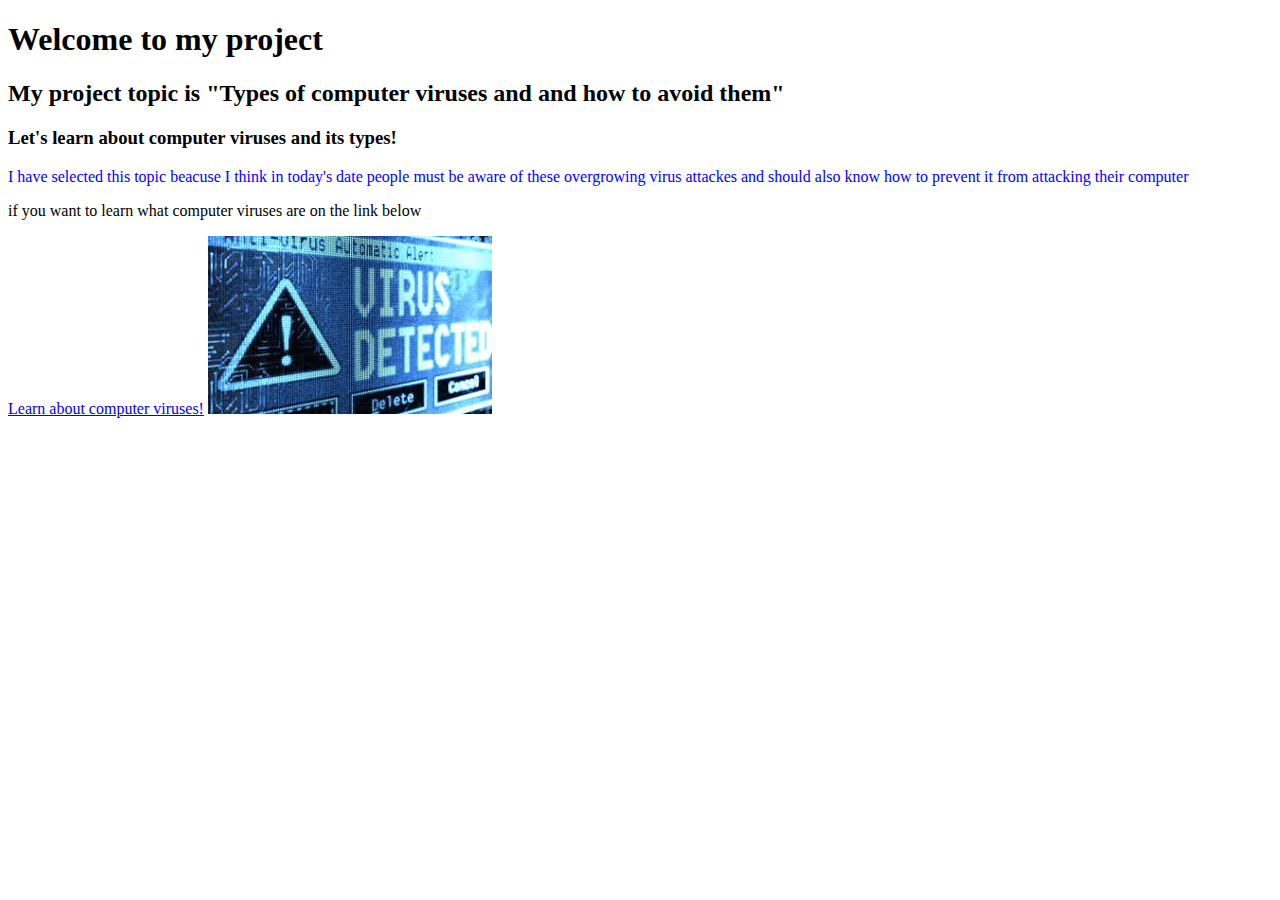
<file: index.html>
<!DOCTYPE html>
<html>
<head>
	<title>Individual project idea</title>

</head>
<body>
	<h1> Welcome to my project </h1>
	<h2> My project topic is "Types of computer viruses and and how to avoid them"</h2>
	<h3> Let's learn about computer viruses and its types!</h3>
	
	<p style="color:blue" >I have selected this topic beacuse I think in today's date people must be aware of these overgrowing virus attackes and should also know how to prevent it from attacking their computer</p>
	<p> if you want to learn what computer viruses are on the link below </p>
	<a href = "https://en.wikipedia.org/wiki/Computer_virus"> Learn about computer viruses!</a>
	<img src="image.jpeg"</img>
	
</body>
</html>
</file>
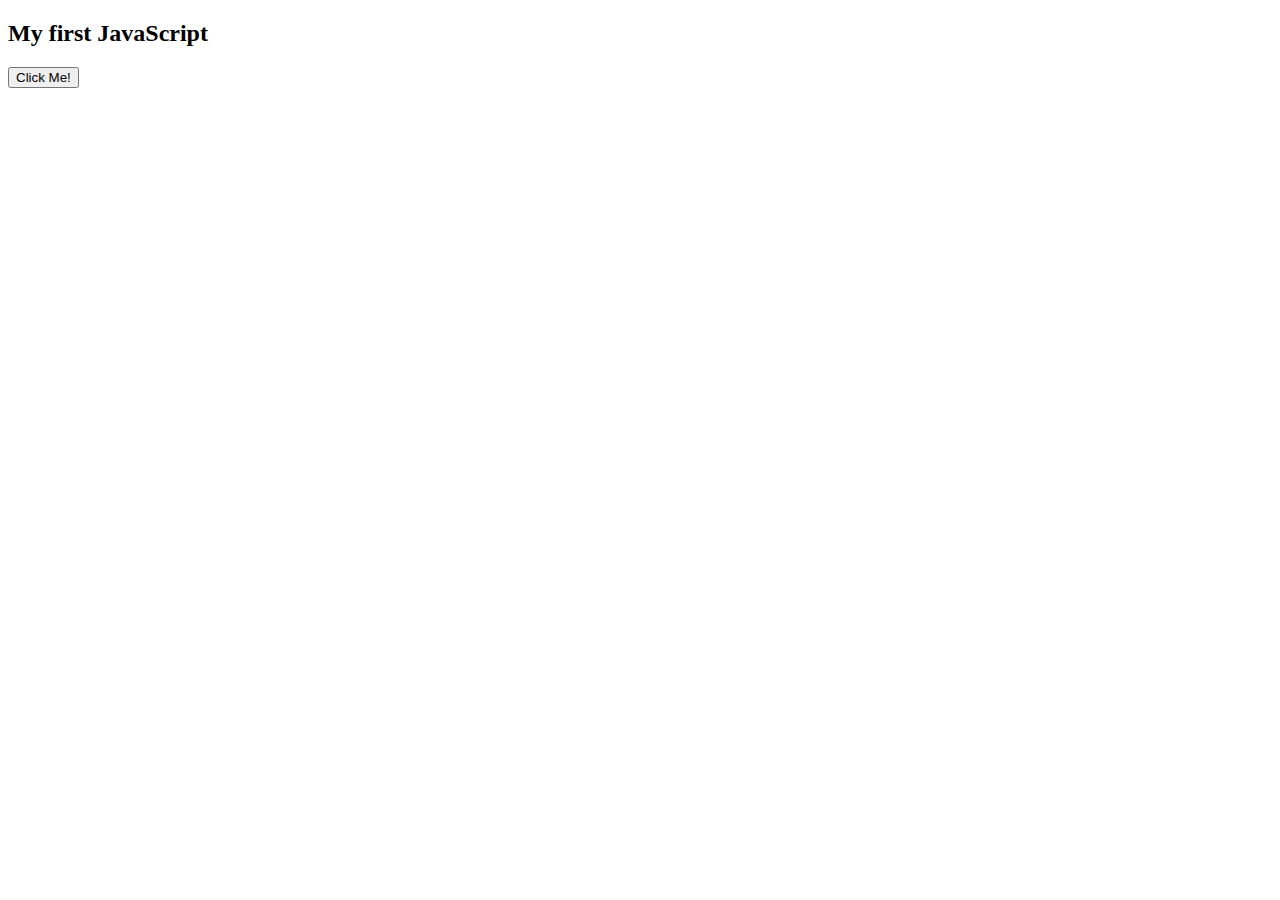
<file: indexjava.html>
<!DOCTYPE html>
<html>
<body>
<h2> My first JavaScript</h2>
<button 
on click="document.getElementById('demo').innerHTML='<a href= output.html> Next Demo</a>'"> Click Me!</button>
<p id="demo"></p>
</body>
</html>
</file>
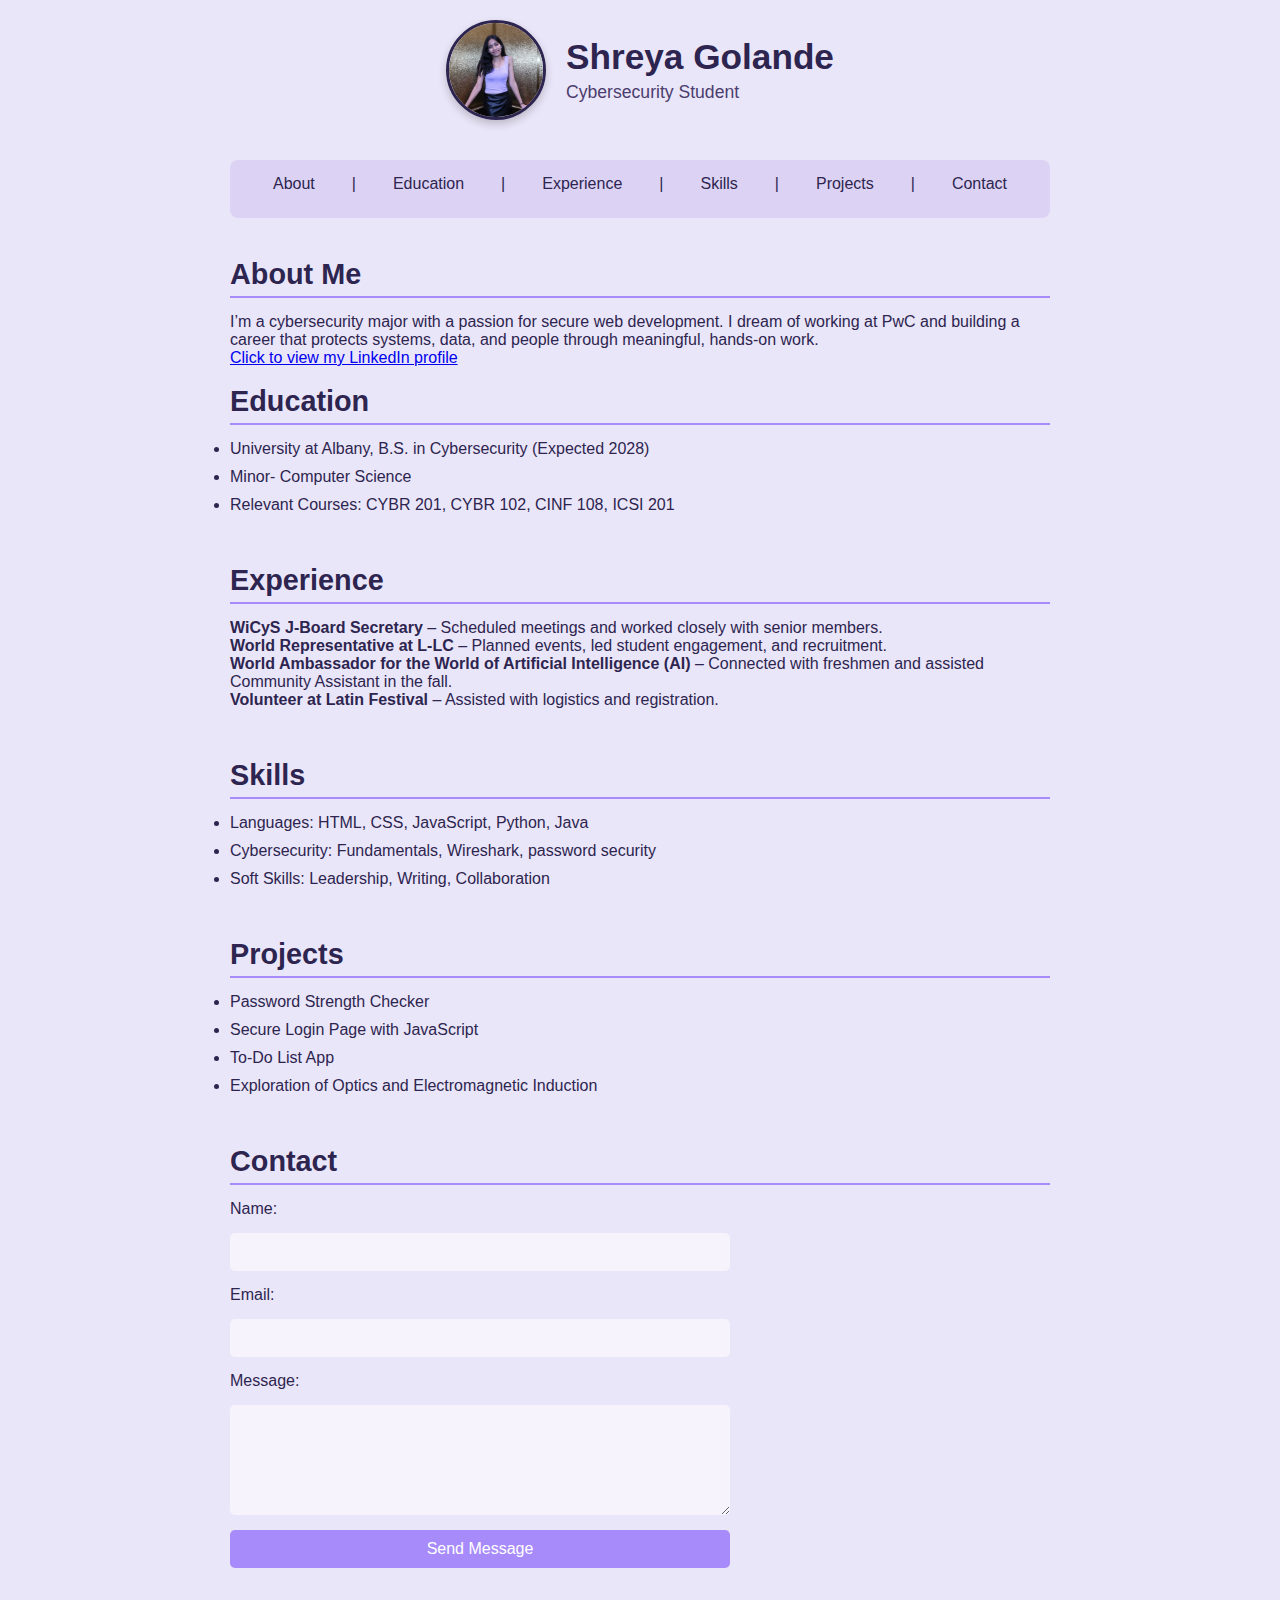
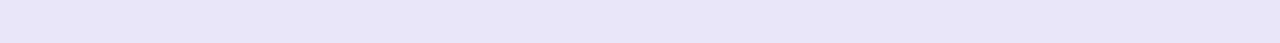
<file: individual_project.html>
<!DOCTYPE html>
<html lang="en">
<head>
  <meta charset="UTF-8" />
  <meta name="viewport" content="width=device-width, initial-scale=1.0" />
  <title>Shreya Golande | Resume</title>
  <link rel="stylesheet" href="style.css" />
</head>
<body>
  <div class="container">

    <header class="intro">
      <img src="IMG_5548.jpg" alt="Shreya Golande" class="profile-pic-header" />
      <div class="intro-text">
        <h1>Shreya Golande</h1>
        <p>Cybersecurity Student</p>
      </div>
    </header>

    <nav>
      <ul>
        <li><a href="#about">About</a></li>
		<li>|</li>
        <li><a href="#education">Education</a></li>
		<li>|</li>
        <li><a href="#experience">Experience</a></li>
		<li>|</li>
        <li><a href="#skills">Skills</a></li>
		<li>|</li>
        <li><a href="#projects">Projects</a></li>
		<li>|</li>
        <li><a href="#contact">Contact</a></li>
      </ul>
    </nav>

    <section id="about">
      <h2>About Me</h2>
      <p>I’m a cybersecurity major with a passion for secure web development. I dream of working at PwC and building a career that protects systems, data, and people through meaningful, hands-on work.</p>

      <a href="https://www.linkedin.com/in/shreya-golande-2096a02b1/" >Click to view my LinkedIn profile</a>
	  <br>
	  <br>


    <section id="education">
      <h2>Education</h2>
      <ul>
        <li>University at Albany, B.S. in Cybersecurity (Expected 2028)</li>
		<li>Minor- Computer Science
        <li>Relevant Courses: CYBR 201, CYBR 102, CINF 108, ICSI 201</li>
      </ul>
    </section>

    <section id="experience">
      <h2>Experience</h2>
      <p><strong>WiCyS J-Board Secretary</strong> – Scheduled meetings and worked closely with senior members.</p>
      <p><strong>World Representative at L-LC</strong> – Planned events, led student engagement, and recruitment.</p>
      <p><strong>World Ambassador for the World of Artificial Intelligence (AI)</strong> – Connected with freshmen and assisted Community Assistant in the fall.</p>
      <p><strong>Volunteer at Latin Festival</strong> – Assisted with logistics and registration.</p>
    </section>

    <section id="skills">
      <h2>Skills</h2>
      <ul>
        <li>Languages: HTML, CSS, JavaScript, Python, Java</li>
        <li>Cybersecurity: Fundamentals, Wireshark, password security</li>
        <li>Soft Skills: Leadership, Writing, Collaboration</li>
      </ul>
    </section>

    <section id="projects">
      <h2>Projects</h2>
      <ul>
        <li>Password Strength Checker</li>
        <li>Secure Login Page with JavaScript</li>
        <li>To-Do List App</li>
        <li>Exploration of Optics and Electromagnetic Induction</li>
      </ul>
    </section>

    <section id="contact">
      <h2>Contact</h2>
      <form action="#" method="post">
        <label for="name">Name:</label>
        <input type="text" id="name" name="name" required />

        <label for="email">Email:</label>
        <input type="email" id="email" name="email" required />

        <label for="message">Message:</label>
        <textarea id="message" name="message" rows="5" required></textarea>

        <button type="submit">Send Message</button>
      </form>
    </section>
  </div>
</body>
</html>
</file>
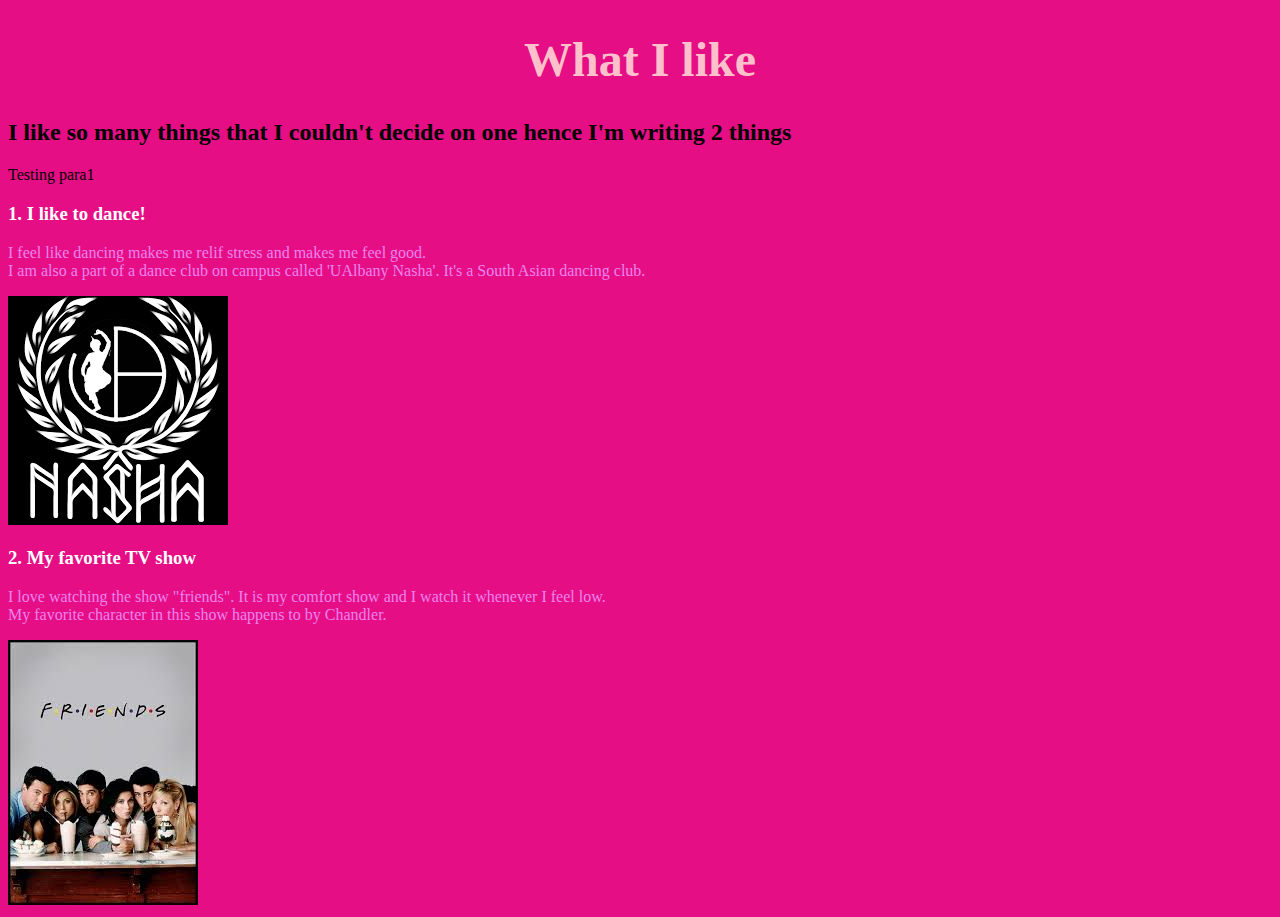
<file: lab.html>
<!DOCTYPE html>
<html>
<head>
   <title>What I like!!</title>
   <link rel="stylesheet" href="index2.css">
 
</head>
<body>
<h1> What I like</h>

<h2> I like so many things that I couldn't decide on one hence I'm writing 2 things </h2>

<p id="paral"> Testing para1 </p>

<h3> 1. I like to dance!</h3>

<p style="color: violet"> I feel like dancing makes me relif stress and makes me feel good. <br>I am also a part of a dance club on campus called 'UAlbany Nasha'. It's a South Asian dancing club. </br></p>
<img src="nasha image.png"></img>

<h3> 2. My favorite TV show</h3>

<p style="color: violet"> I love watching the show "friends". It is my comfort show and I watch it whenever I feel low.<br> My favorite character in this show happens to by Chandler. </br></p>
<img src="friends image.jpeg" ></img>
</file>
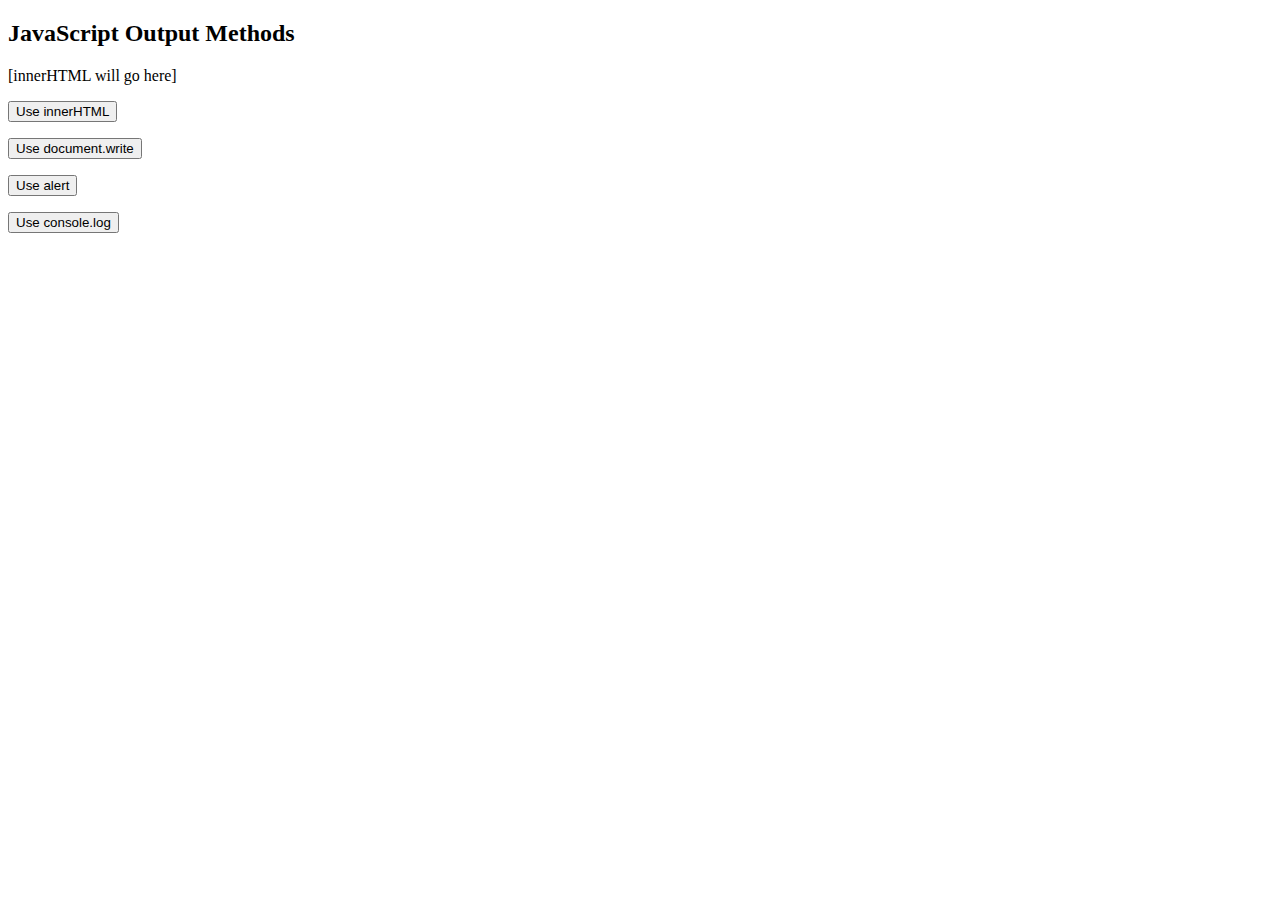
<file: output.html>
<!DOCTYPE html>
<html>
<head>
<title>JavaScript Output Practice </title>
</head>
<body>
<h2> JavaScript Output Methods</h2>
<p id="output1"> [innerHTML will go here] </p>
<p><button onclick="showInnerHTML()">Use innerHTML</button></p>

<p><button onclick="useDocumentWrite()">Use document.write</button></p>
<p><button onclick="showAlert()">Use alert</button></p>
<p><button onclick="showConsole()">Use console.log</button></p>

<script src="output.js"></script>

</body>
</html>
</html>
</file>
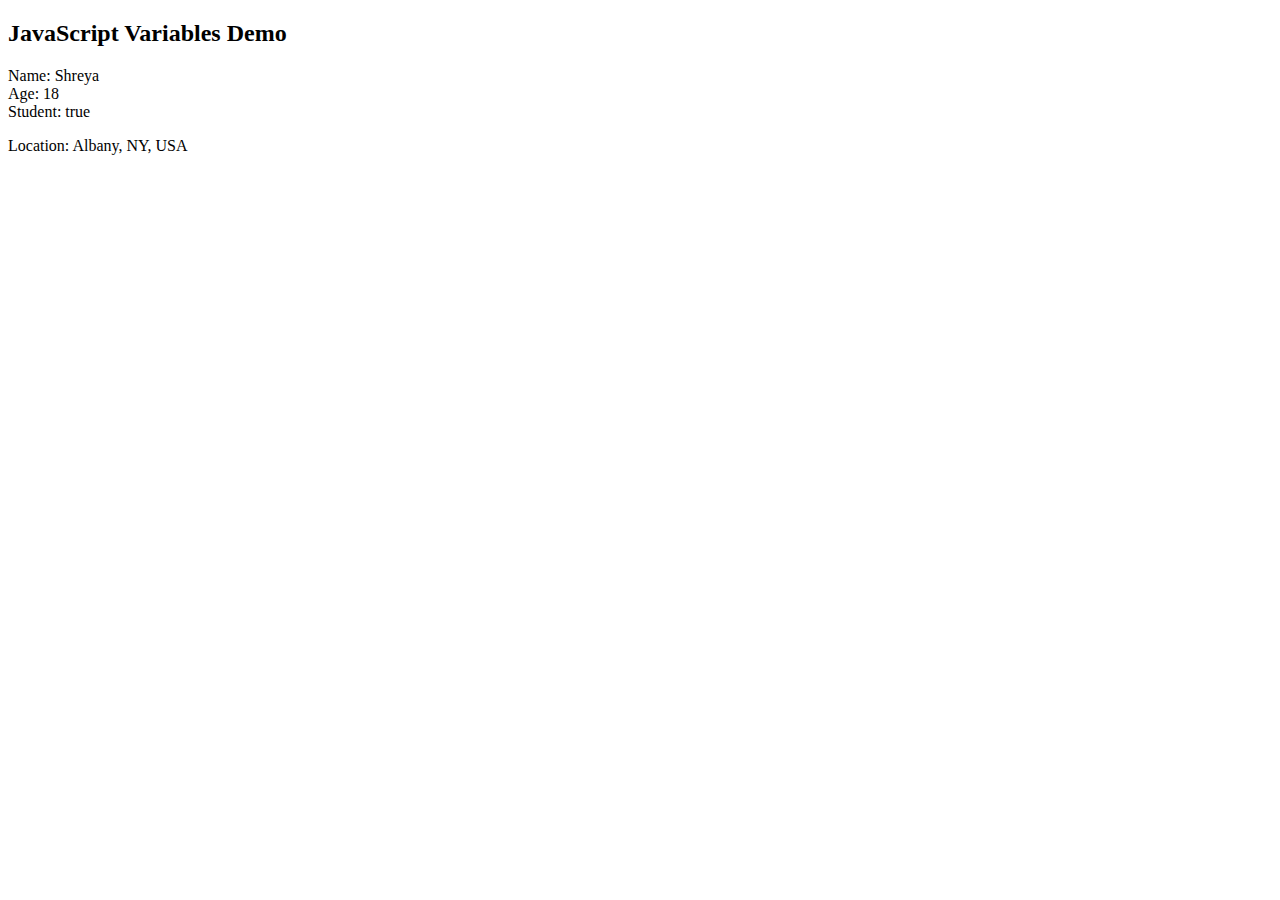
<file: variables.html>
<!DOCTYPE html>
<html>
<head>
<title>JavaScript Variables</title>
</head>
<body>
<h2> JavaScript Variables Demo</h2>

<p id="demo1"></p>
<p id="demo2"></p>

<script src="variables.js"></script>
</body>
</html>
</file>
<file: style.css>
* {
  margin: 0;
  padding: 0;
  box-sizing: border-box;
}

body {
  font-family: 'Segoe UI', Tahoma, Geneva, Verdana, sans-serif;
  background-color: #eae6f9;
  color: #2d254f;
}

.container {
  max-width: 900px;
  margin: 0 auto;
  padding: 20px 40px;
}

.intro {
  display: flex;
  align-items: center;
  gap: 20px;
  justify-content: center;
  flex-wrap: wrap;
  margin-bottom: 40px;
}

.profile-pic-header {
  width: 100px;
  height: 100px;
  object-fit: cover;
  border-radius: 50%;
  border: 3px solid #2d254f;
  box-shadow: 0 4px 8px rgba(0, 0, 0, 0.2);
}

.intro-text {
  text-align: left;
}

.intro-text h1 {
  font-size: 2.2rem;
  margin-bottom: 5px;
  color: #2d254f;
}

.intro-text p {
  font-size: 1.1rem;
  color: #4b3d6e;
}

nav {
  background-color: #dcd3f4;
  padding: 15px;
  margin-bottom: 40px;
  border-radius: 8px;
}

nav ul {
  list-style: none;
  display: flex;
  justify-content: center;
  gap: 25px;
  flex-wrap: wrap;
}

nav a {
  color: #2d254f;
  text-decoration: none;
  padding: 8px 12px;
  border-radius: 5px;
  transition: background-color 0.3s;
}

nav a:hover {
  background-color: #c6b8f1;
}

section {
  margin-bottom: 50px;
}

section h2 {
  font-size: 1.8rem;
  margin-bottom: 15px;
  border-bottom: 2px solid #a78bfa;
  padding-bottom: 5px;
}

ul li {
  margin-bottom: 10px;
}

.resume-btn {
  display: inline-block;
  background-color: #a78bfa;
  color: #fff;
  padding: 10px 20px;
  text-decoration: none;
  border-radius: 5px;
  font-weight: bold;
  transition: background-color 0.3s;
  text-align: center;
  margin: 20px 0;
}

.resume-btn:hover {
  background-color: #9278e0;
}

.social-links {
  margin-top: 10px;
  text-align: center;
}

.social-links a {
  margin: 0 10px;
  display: inline-block;
}

.icon {
  width: 40px;
  height: 40px;
  transition: transform 0.3s ease;
}

.icon:hover {
  transform: scale(1.2);
}

form {
  display: flex;
  flex-direction: column;
  gap: 15px;
  max-width: 500px;
  margin-top: 15px;
}

input, textarea {
  padding: 10px;
  border: none;
  border-radius: 5px;
  font-size: 1rem;
  background-color: #f6f3fc;
  color: #2d254f;
}

input:focus, textarea:focus {
  outline: 2px solid #a78bfa;
}

button {
  padding: 10px 15px;
  background-color: #a78bfa;
  color: white;
  font-size: 1rem;
  border: none;
  border-radius: 5px;
  cursor: pointer;
}

button:hover {
  background-color: #9278e0;
}

footer {
  text-align: center;
  padding-top: 20px;
  border-top: 1px solid #c4b7e2;
  font-size: 0.9rem;
  color: #4b3d6e;
}

/* Responsive Design */
@media (max-width: 768px) {
  nav ul {
    flex-direction: column;
    align-items: center;
  }

  .intro {
    flex-direction: column;
  }

  .intro-text h1 {
    font-size: 1.8rem;
  }

  section h2 {
    font-size: 1.5rem;
  }
}
</file>
<file: index2.css>
body {background-color: #E50E85;}
h3{color: white;}
h1{color: pink; font-size:300%; text-align:center;}
#para1 {text-align: center; color:red; font-style: oblique;}
</file>
